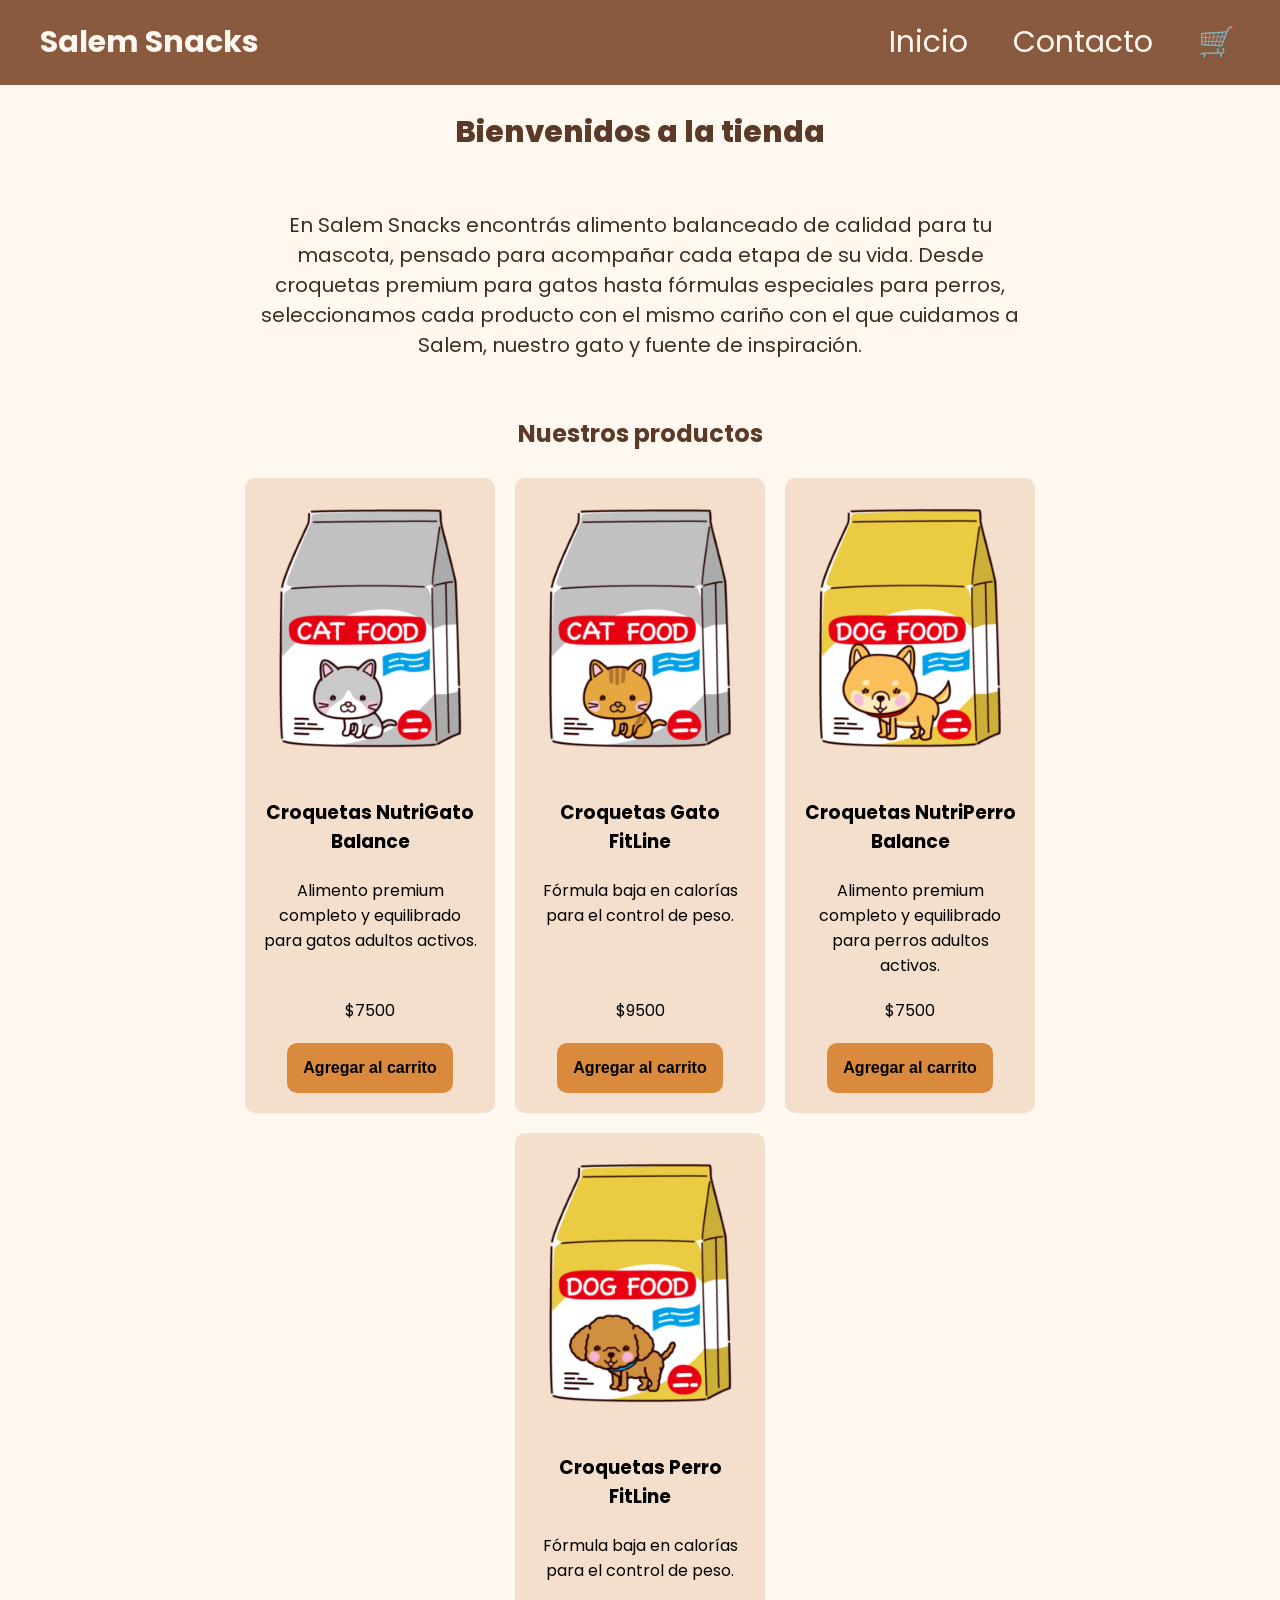
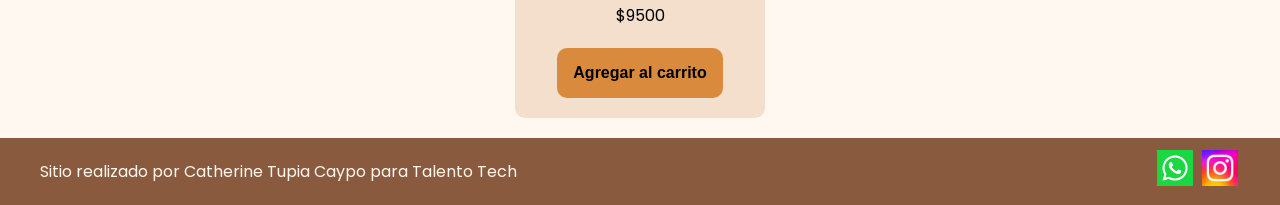
<file: index.html>
<!doctype html>
<html lang="es">
  <head>
    <meta charset="UTF-8" />
    <meta name="viewport" content="width=device-width, initial-scale=1.0" />
    <link
      href="https://fonts.googleapis.com/css2?family=Poppins:ital,wght@0,100;0,400;0,600;0,700;0,800;1,100;1,400;1,600;1,700&display=swap"
      rel="stylesheet"
    />
    <link rel="stylesheet" href="./css/styles.css" />
    <title>Salem Snacks</title>
  </head>

  <body>
    <header>
      <div class="div-logo">
        <a class="logo" href="./index.html">Salem Snacks</a>
      </div>

      <nav class="header-nav">
        <ul>
          <li><a href="./index.html">Inicio</a></li>
          <li><a href="./pages/contacto.html">Contacto</a></li>
          <li>
            <a href="./pages/carrito.html" class="carrito-icono"
              >🛒<span id="contador-carrito"></span
            ></a>
          </li>
        </ul>
      </nav>
    </header>

    <main>
      <section class="inicio">
        <h1 class="titulo-home text-secondary">Bienvenidos a la tienda</h1>
        <p class="parrafo">
          En Salem Snacks encontrás alimento balanceado de calidad para tu
          mascota, pensado para acompañar cada etapa de su vida. Desde croquetas
          premium para gatos hasta fórmulas especiales para perros,
          seleccionamos cada producto con el mismo cariño con el que cuidamos a
          Salem, nuestro gato y fuente de inspiración.
        </p>
      </section>

      <section>
        <h2 class="titulo-productos text-secondary">Nuestros productos</h2>

        <div id="contenedor-tarjetas" class="contenedor-tarjetas"></div>
      </section>
    </main>

    <footer>
      <p>Sitio realizado por Catherine Tupia Caypo para Talento Tech</p>
      <nav>
        <ul class="footer-list">
          <li><img src="./img/whatsapp.jpg" alt="logo-whatsapp" /></li>
          <li><img src="./img/instagram.jpg" alt="logo-instagram" /></li>
        </ul>
      </nav>
    </footer>
    <script src="./js/index.js" type="module"></script>
  </body>
</html>
</file>
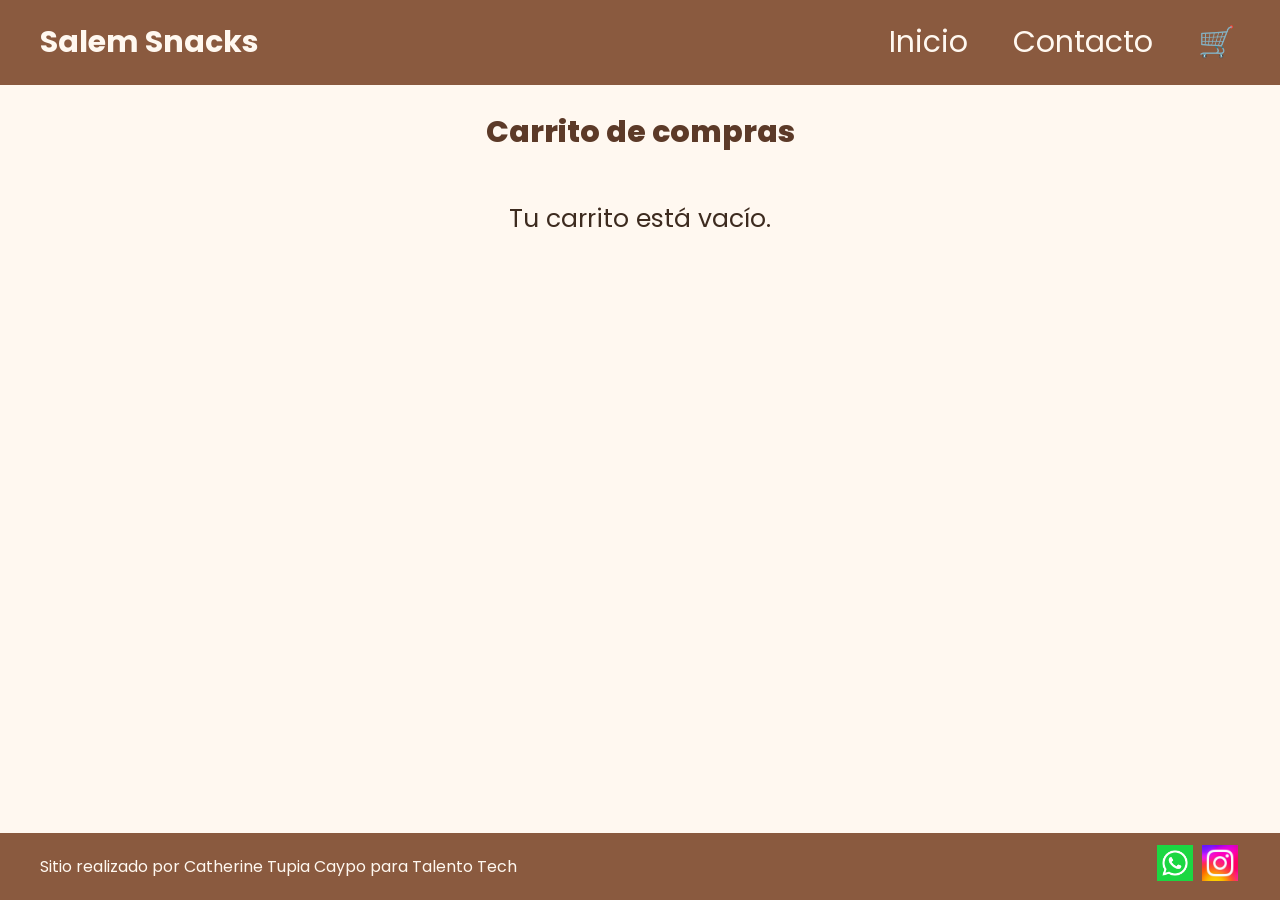
<file: pages/carrito.html>
<!DOCTYPE html>
<html lang="es">
<head>
    <meta charset="UTF-8">
    <meta name="viewport" content="width=device-width, initial-scale=1.0">
    <link
      href="https://fonts.googleapis.com/css2?family=Poppins:ital,wght@0,100;0,400;0,600;0,700;0,800;1,100;1,400;1,600;1,700&display=swap"
      rel="stylesheet"
    />    
    <title>Carrito</title>
    <link rel="stylesheet" href="../css/styles.css"/>
</head>

<body>
    <header class="header">
       <div class="div-logo"><a class="logo" href="../index.html">Salem Snacks</a></div> 
       <nav class="header-nav">
        <ul>
          <li><a href="../index.html">Inicio</a></li>
          <li><a href="./contacto.html">Contacto</a></li>
          <li>
            <a href="./carrito.html" class="carrito-icono"
              >🛒<span id="contador-carrito"></span
            ></a>
          </li>
        </ul>
      </nav>
    </header>

    <main>
        <h1 class="text-secondary">Carrito de compras</h1>
        <section id="contenedor-carrito" class="contenedor-tarjetas"></section>
        <div class="acciones-carrito" id="acciones-carrito"></div>
    </main>
    
    <footer>
      <p>Sitio realizado por Catherine Tupia Caypo para Talento Tech</p>
         <nav>
        <ul class="footer-list">
          <li><img src="../img/whatsapp.jpg" alt="logo-whatsapp" /> </li>
          <li><img src="../img/instagram.jpg" alt="logo-instagram" /></li>
        </ul>
      </nav>
    </footer>
    <script src="../js/carrito.js" type="module"></script>
</body>
</html>
</file>
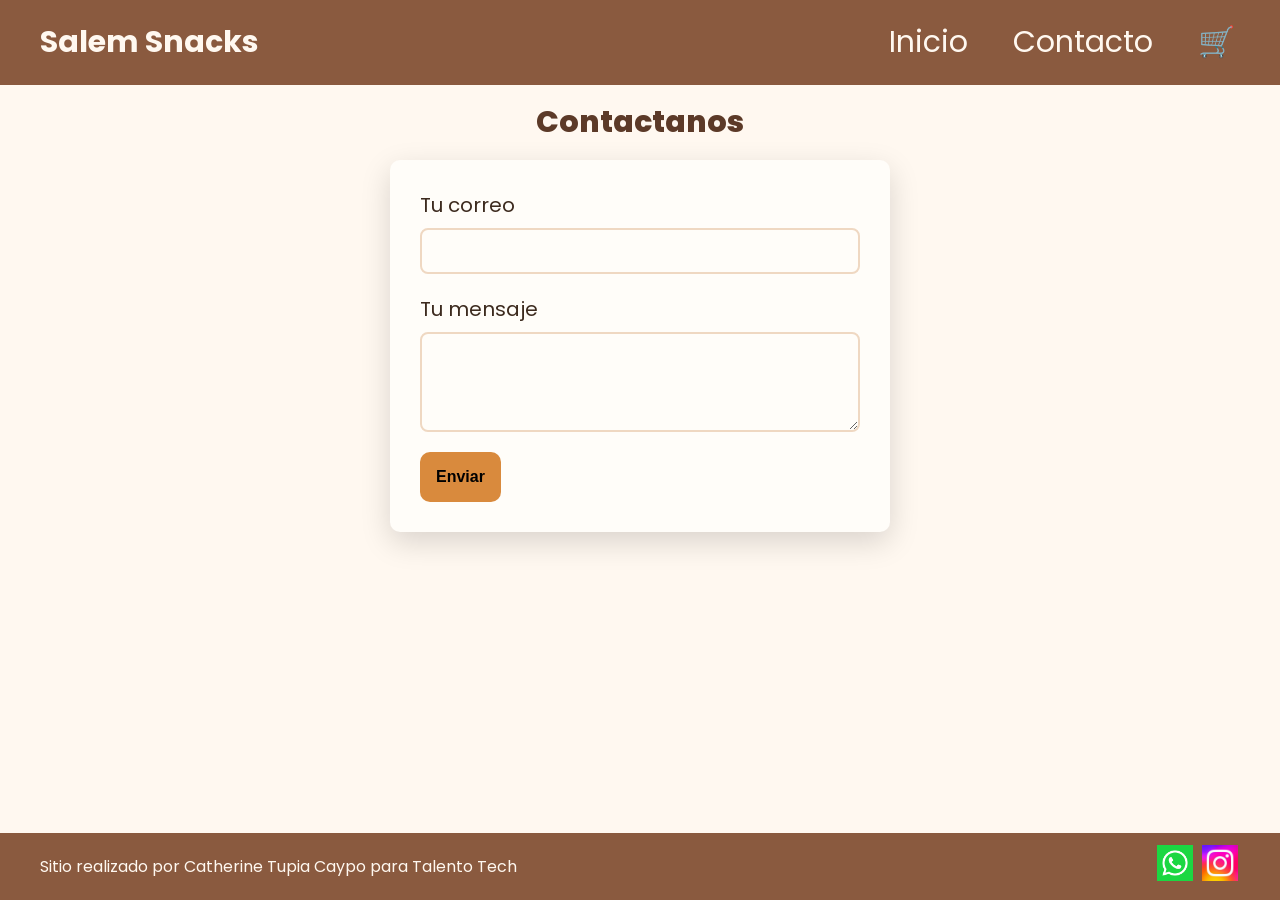
<file: pages/contacto.html>
<!DOCTYPE html>
<html lang="es">
<head>
    <meta charset="UTF-8">
    <meta name="viewport" content="width=device-width, initial-scale=1.0">
    <link
      href="https://fonts.googleapis.com/css2?family=Poppins:ital,wght@0,100;0,400;0,600;0,700;0,800;1,100;1,400;1,600;1,700&display=swap"
      rel="stylesheet"
    />
    <link rel="stylesheet" href="../css/styles.css" />
    <title>Contacto</title>
</head>

<body>
    <header>
        <div class="div-logo"><a class="logo" href="../index.html">Salem Snacks</a></div>

        <nav class="header-nav">
        <ul>
          <li><a href="../index.html">Inicio</a></li>
          <li><a href="./contacto.html">Contacto</a></li>
          <li>
            <a href="./carrito.html" class="carrito-icono"
              >🛒<span id="contador-carrito"></span
            ></a>
          </li>
        </ul>
      </nav>
    </header>

    <main>
      <section class="contacto">
      <h1 class="titulo-contacto text-secondary">Contactanos</h1>
      <form class="form-contacto" action="https://formspree.io/f/xyeglwnn" method="POST">
        <div class="grupo-input">
          <label for="email"> Tu correo</label>
          <input id="email" type="email" name="email" required />
        </div>

        <div class="grupo-input">
          <label for="mensaje">Tu mensaje</label>
          <textarea id="mensaje" name="message" required></textarea>
        </div>
        <button class="btn" type="submit">Enviar</button>
      </form>
      </section> 
    </main>

    <footer>
      <p>Sitio realizado por Catherine Tupia Caypo para Talento Tech</p>
         <nav>
        <ul class="footer-list">
          <li><img src="../img/whatsapp.jpg" alt="logo-whatsapp" /> </li>
          <li><img src="../img/instagram.jpg" alt="logo-instagram" /></li>
        </ul>
      </nav>
    </footer>
    <script src="../js/contacto.js" type="module"></script>
</body>
</html>
</file>
<file: css/styles.css>
*{
    margin: 0;
    padding: 0;
    box-sizing: border-box;
}

html{
    font-size: 62.5%;
}

body{
    font-family: "Poppins", sans-serif;
    font-size: 1.6rem;
    background-color: #fff8f0;
    color: #3d2b1f;

    display: flex;
    flex-direction: column;
    min-height: 100vh;
}

main{
    width: 80%;
    margin: auto;
    padding-bottom: 2rem;

    flex: 1;

    display: flex;
    flex-direction: column;
    align-items: center;
}

h1{
    font-size: 3rem;
    font-weight: 800;
    line-height: 1.15;
    margin: 3rem 0;
}

h2{
    font-size: 2.4rem;
    font-weight: 700;
    line-height: 1.2;
    text-align: center;
    margin: 3rem 0;
}

.btn{
    background: #d98a3d;
    color: #000000;
    border: none;
    font-size: 1.6rem;
    font-weight: bold;
    padding: 1.6rem;
    border-radius: 1rem;
    cursor: pointer;
}

header,
footer{
    background: #8a5a3f;
    color: #fff8f0; 
    width: 100%;

    display: flex;
    flex-wrap: wrap;
    justify-content: space-between;
    align-items: center;
}

footer{
    padding: 1rem 4rem;
}

.div-logo{
    margin-left: 2rem;
    font-weight: bold;
}

.logo, 
.header-nav a{
    text-decoration: none;
    font-size: 3rem;
    color: inherit;
    display: inline-block;
    padding: 2rem;
}

.header-nav{
    margin-right: 2rem;
}

.header-nav ul, footer .footer-list{
    list-style: none;
    display: flex;
    gap: 0.5rem;
}

.footer-list li{
    padding: 0;
}

.footer-list img{
    width: 4rem;
    padding: 0.2rem;
}


/* -------------------------------------------------------------------------- */
/*                                   COLORES                                  */
/* -------------------------------------------------------------------------- */
.bg-primary{
    background-color: #fff8f0;
}

.bg-secondary{
    background-color: #d98a3d;
}

.text-light{
    color: #ffffff;
}

.text-dark{
    color: #000000;
}

.text-secondary{
    color: #5c3a28;
}

/* -------------------------------------------------------------------------- */
/*                                    HOME                                    */
/* -------------------------------------------------------------------------- */
.inicio{
    display: flex;
    justify-content: center;
    align-items: center;
    flex-wrap: wrap;
}

.inicio h1{
    width: 100%;
    text-align: center;
}

.parrafo{
    width: 80%;
    text-align: center;
    font-size: 2rem;
    padding: 3rem;
}

.contenedor-tarjetas{
    display: flex;
    justify-content: center;
    gap: 2rem;
    flex-wrap: wrap;
}

.card{
    background-color: #f3dfcb;
    width: 25rem;
    border-radius: 1rem;
    overflow: hidden;

    display: flex;
    flex-direction: column;
    align-items: center;
    gap: 2rem;
    padding-bottom: 2rem;
}

.card img{
    width: 100%;
    height: 30rem;
    object-fit: contain;
}

.card h3,
.card p{
    padding: 0 1.5rem;
    text-align: center;
}

.card h3{
    min-height: 6rem;
}

.descripcion{
    flex-grow: 1;
}

/* -------------------------------------------------------------------------- */
/*                                  CONTACTO                                  */
/* -------------------------------------------------------------------------- */
.contacto{
    width: 100%;
    display: flex;
    flex-direction: column;
    align-items: center;
}

.titulo-contacto{
    margin: 2rem 0;
}

.form-contacto{
    background-color: #fffdf9;
    color: #3d2b1f;

    width: 100%;
    max-width: 50rem;

    font-size: 2rem;
    padding: 3rem;
    border-radius: 1rem;

    box-shadow: 0 10px 30px rgba(0, 0, 0, 0.15);
}

.grupo-input{
    display: flex;
    flex-direction: column;
    gap: 0.8rem;
    margin-bottom: 2rem;
}

.grupo-input input, .grupo-input textarea{
    width: 100%;
    padding: 1.2rem;
    font-size: 1.6rem;

    background-color: #fffdf9;
    color: #3d2b1f;

    border: 2px solid #efd8c2;
    border-radius: 0.8rem;

    outline: none;
}

.grupo-input textarea{
    min-height: 10rem;
    resize: vertical;
}

/* -------------------------------------------------------------------------- */
/*                                 MEDIA QUERIES                                */
/* -------------------------------------------------------------------------- */

@media(max-width: 600px){
    header, footer{
        flex-direction: column;
    }

    .header-nav, .div-logo{
        margin: 0;
    }
}

/* -------------------------------------------------------------------------- */
/*                                   CARRITO                                  */
/* -------------------------------------------------------------------------- */
.mensaje-carrito-vacio{
    font-size: 2.5rem;
    text-align: center;
    margin-top: 2rem;
}

.acciones-carrito{
    margin-top: 2rem;
}

#contador-carrito{
    margin-left: 0.5rem;
}
</file>
